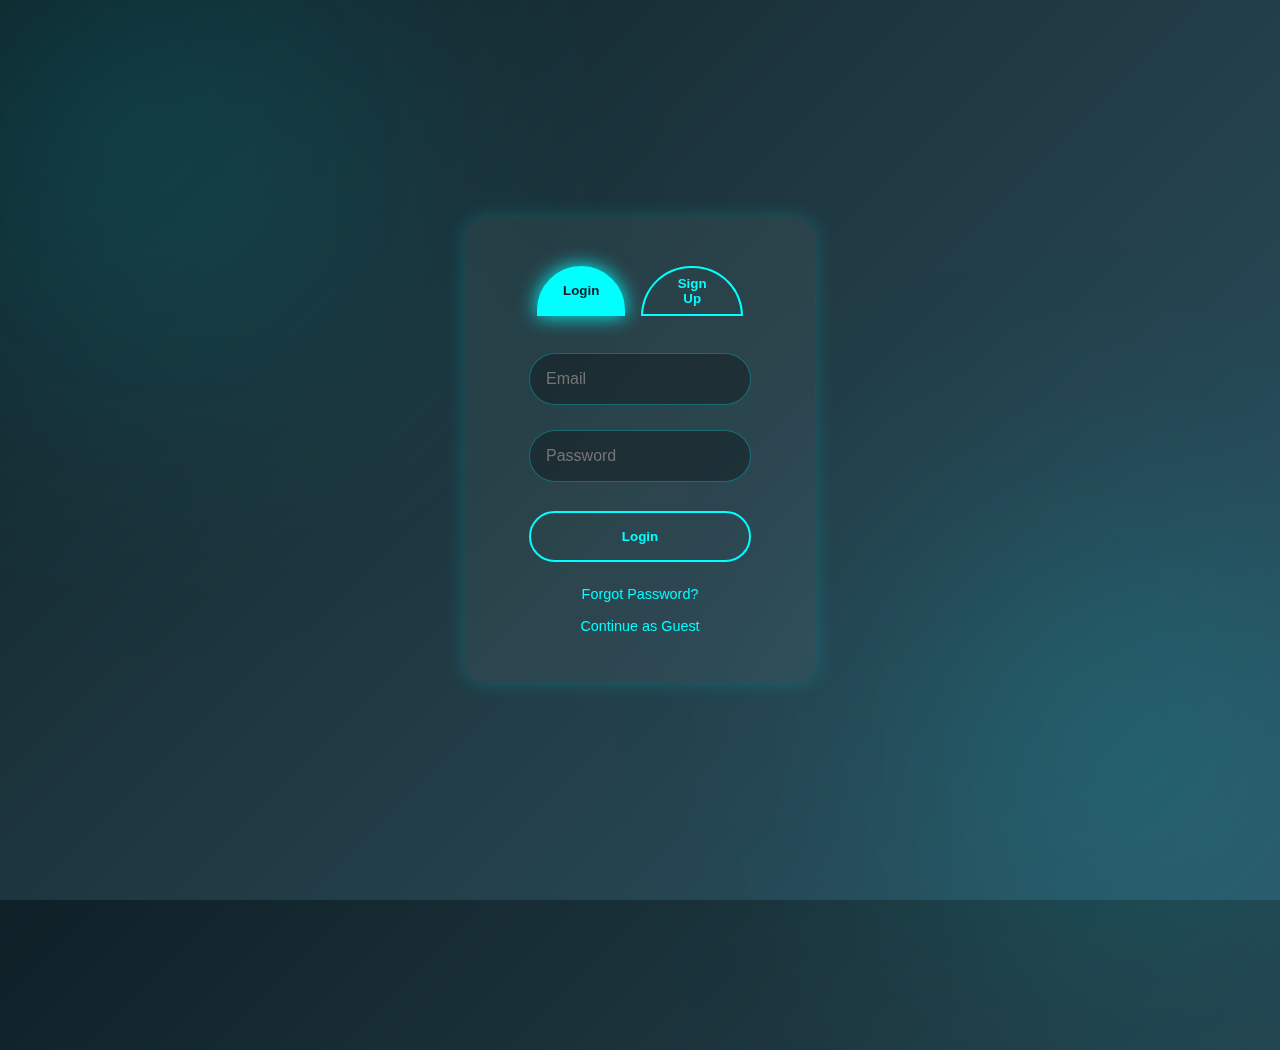
<file: login.html>
<!DOCTYPE html>
<html lang="en">
<head>
<meta charset="UTF-8">
<meta name="viewport" content="width=device-width, initial-scale=1.0">
<title>NeoQuiz - Login / Sign Up</title>
<link rel="stylesheet" href="login.css">
</head>

<body>
<div class="glow"></div>
<div class="glow"></div>

<div class="container">
  <div class="toggle-buttons">
    <button id="loginBtn" class="active">Login</button>
    <button id="signupBtn">Sign Up</button>
  </div>

  <!-- Login Form -->
  <form id="loginForm" class="active">
    <input type="email" id="loginEmail" placeholder="Email" required>
    <input type="password" id="loginPassword" placeholder="Password" required>
    <button type="submit" class="btn">Login</button>
    <div id="loginError" class="error"></div>
    <a href="#" class="link">Forgot Password?</a>
    <a href="category.html" class="link">Continue as Guest</a>
  </form>

  <!-- Sign Up Form -->
  <form id="signupForm">
    <input type="text" id="signupName" placeholder="Full Name" required>
    <input type="email" id="signupEmail" placeholder="Email" required>
    <input type="password" id="signupPassword" placeholder="Password" required>
    <input type="password" id="signupConfirm" placeholder="Confirm Password" required>
    <button type="submit" class="btn">Sign Up</button>
    <div id="signupError" class="error"></div>
    <a href="#" class="link">Continue as Guest</a>
  </form>
</div>

<script src="login.js"></script>
</body>
</html>
</file>
<file: login.css>
* { margin:0; padding:0; box-sizing:border-box; font-family:"Poppins",sans-serif; }
body {
  background: linear-gradient(135deg,#0f2027,#203a43,#2c5364);
  color:#fff; display:flex; justify-content:center; align-items:center; height:100vh; overflow:hidden; position:relative;
}
.glow { position:absolute; width:600px; height:600px; border-radius:50%; background:radial-gradient(circle,rgba(0,255,255,0.25),transparent 70%); filter:blur(150px); animation:float 8s infinite alternate ease-in-out; z-index:0; }
.glow:nth-child(1){top:-150px; left:-150px;}
.glow:nth-child(2){bottom:-150px; right:-150px; animation-delay:3s;}
@keyframes float {from{transform:translateY(-40px) translateX(-30px);} to{transform:translateY(40px) translateX(30px);}}

.container {
  position:relative; z-index:2; background:rgba(255,255,255,0.05); border-radius:20px;
  backdrop-filter:blur(15px); padding:3rem 4rem; width:350px; text-align:center; box-shadow:0 0 20px rgba(0,255,255,0.2); transition:0.3s;
}
.container:hover {box-shadow:0 0 40px rgba(0,255,255,0.4);}
h1 {color:#00ffff; margin-bottom:1.5rem; text-shadow:0 0 15px rgba(0,255,255,0.6);}
.toggle-buttons {display:flex; justify-content:center; margin-bottom:1.5rem;}
.toggle-buttons button {
  background:transparent; border:2px solid #00ffff; color:#00ffff; padding:0.5rem 1.5rem; cursor:pointer;
  border-radius:50px 50px 0 0; font-weight:600; margin:0 0.5rem; transition:0.3s;
}
.toggle-buttons button.active {background:#00ffff; color:#0f2027; box-shadow:0 0 20px #00ffff;}

form { display:none; flex-direction:column; }
form.active { display:flex; }

input { width:100%; padding:1rem; margin:0.8rem 0; border-radius:50px; border:1px solid rgba(0,255,255,0.3); background:rgba(0,0,0,0.3); color:#fff; font-size:1rem; outline:none; transition:0.3s; }
input:focus { border-color:#00ffff; box-shadow:0 0 10px #00ffff; background:rgba(0,0,0,0.5); }

.btn { width:100%; padding:1rem; border-radius:50px; border:2px solid #00ffff; background:transparent; color:#00ffff; font-weight:600; cursor:pointer; transition:0.3s; margin-top:1rem; }
.btn:hover { background:#00ffff; color:#0f2027; box-shadow:0 0 20px #00ffff; }

.link { color:#00ffff; text-decoration:none; font-size:0.9rem; margin-top:1rem; display:block; transition:0.3s; }
.link:hover { text-decoration:underline; }
.error {color:#ff6b6b; font-size:0.9rem; margin-top:0.5rem;}

@media (max-width:400px){.container{width:90%; padding:2rem;}}
</file>
